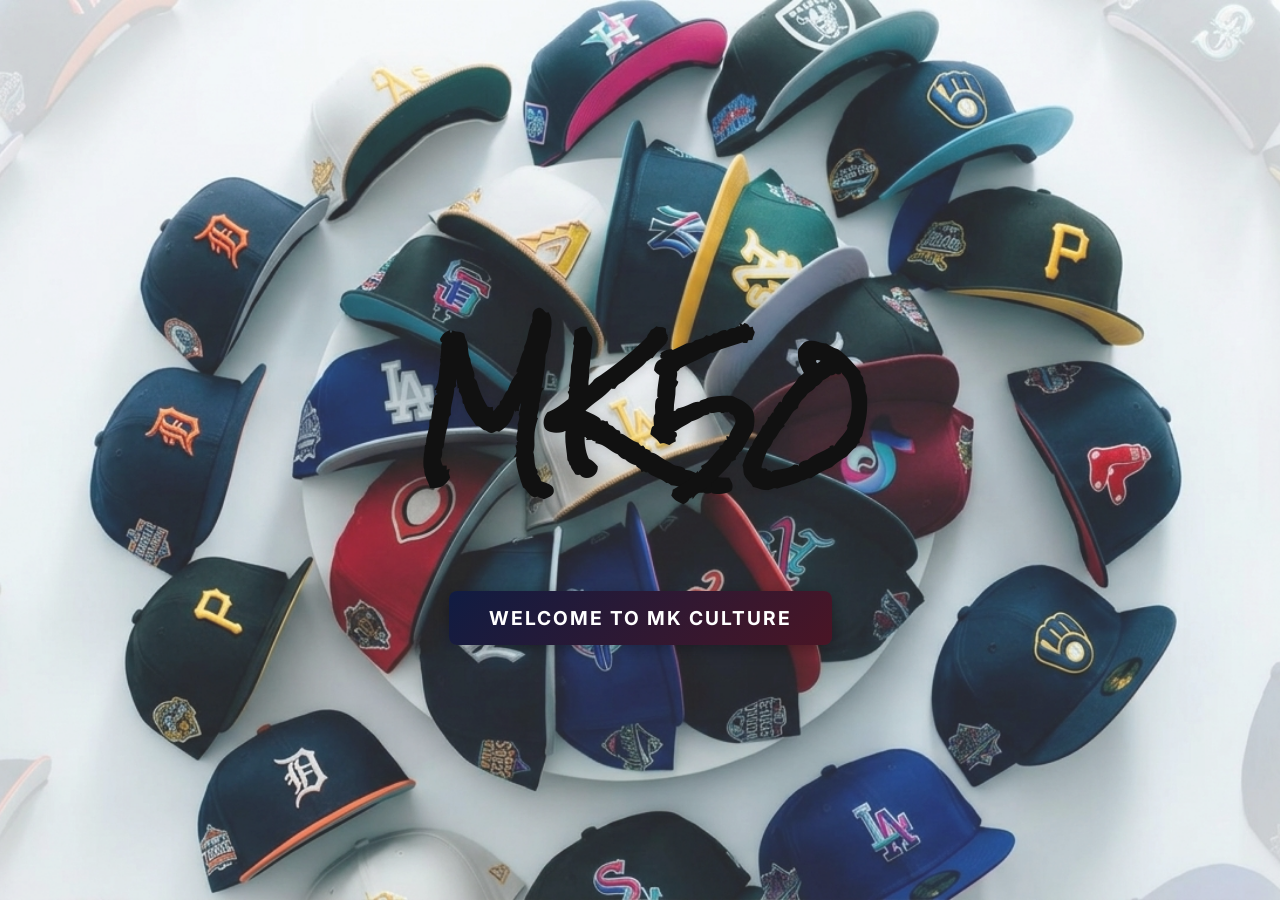
<file: style with kip/index.html>
<!DOCTYPE html>
<html lang="en">
<head>
    <meta charset="UTF-8">
    <meta name="viewport" content="width=device-width, initial-scale=1.0">
    <title>MK50 | Culture</title>
    <!-- Google Fonts: Inter for clean text, Rock Salt for the edgy title -->
    <link href="https://fonts.googleapis.com/css2?family=Inter:wght@400;700&family=Rock+Salt&display=swap" rel="stylesheet">
    <link rel="stylesheet" href="style.css">
</head>
<body>

    <main class="poster-container">
        <h1 class="main-title">MK50</h1>
        <a href="intro.html" class="cta-button">WELCOME TO MK CULTURE</a>
    </main>

</body>
</html>
</file>
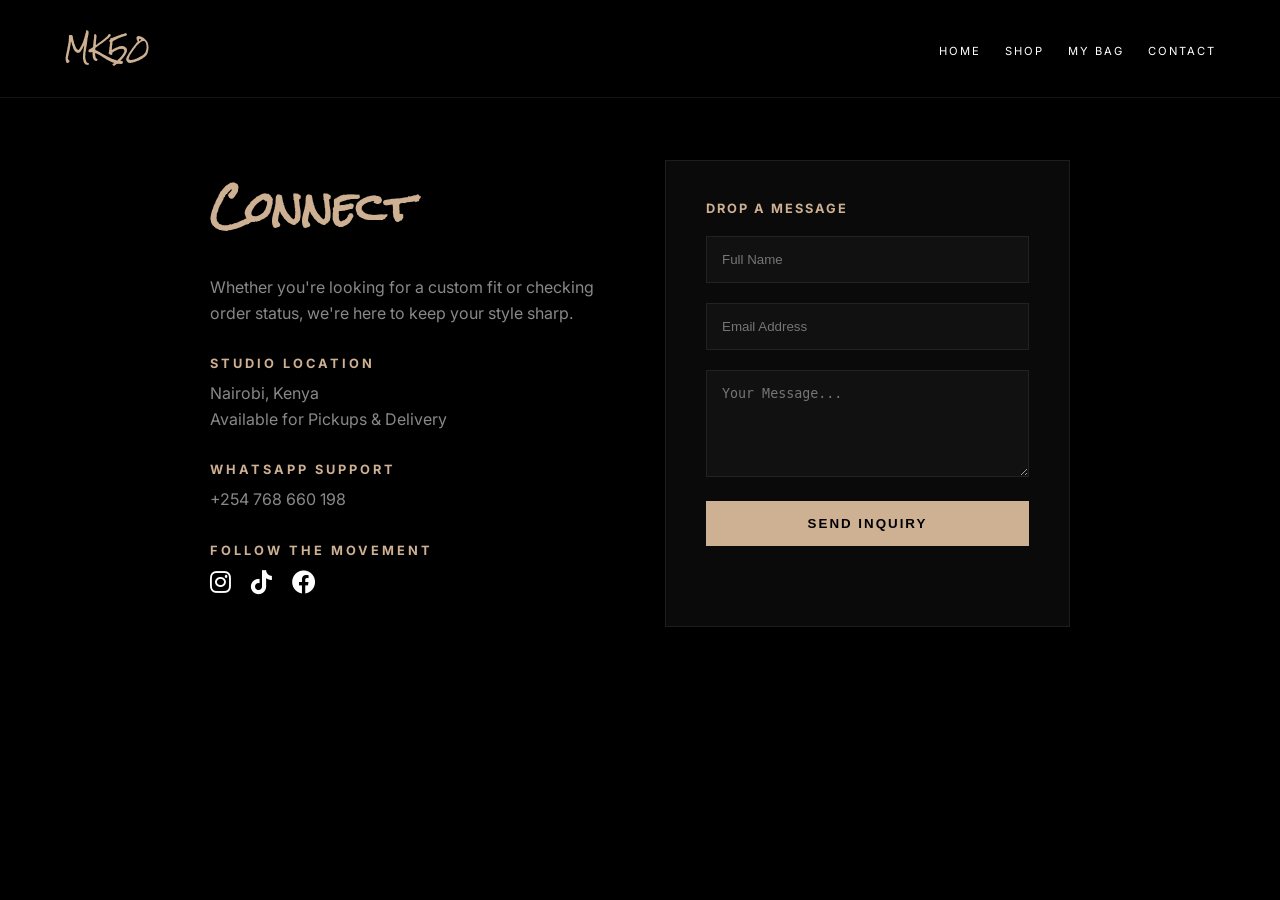
<file: style with kip/contacts.html>
<!DOCTYPE html>
<html lang="en">
<head>
    <meta charset="UTF-8">
    <meta name="viewport" content="width=device-width, initial-scale=1.0">
    <title>Contact | MK50</title>
    <link href="https://fonts.googleapis.com/css2?family=Rock+Salt&family=Inter:wght@300;400;700&display=swap" rel="stylesheet">
    <link rel="stylesheet" href="https://cdnjs.cloudflare.com/ajax/libs/font-awesome/6.0.0/css/all.min.css">
    <style>
        :root { --almond: #CEB093; --black: #000000; --onyx: #0a0a0a; }
        * { margin: 0; padding: 0; box-sizing: border-box; }
        
        body {
            font-family: 'Inter', sans-serif;
            background: #000;
            color: #fff;
            padding-top: 120px;
        }

        /* Navigation - EXACT SAME as other pages */
        nav {
            position: fixed; top: 0; width: 100%; padding: 20px 5%;
            background: rgba(0,0,0,0.95); backdrop-filter: blur(10px);
            display: flex; justify-content: space-between; align-items: center; z-index: 1000;
            border-bottom: 1px solid rgba(206,192,179,0.1);
        }
        .logo { font-family: 'Rock Salt'; color: var(--almond); font-size: 1.5rem; text-decoration: none; }
        .nav-links a { color: #fff; text-decoration: none; font-size: 0.7rem; text-transform: uppercase; letter-spacing: 2px; margin-left: 20px;}

        .contact-container {
            max-width: 900px;
            margin: 0 auto;
            display: grid;
            grid-template-columns: 1fr 1fr;
            gap: 50px;
            padding: 40px 20px;
        }

        h1 { font-family: 'Rock Salt'; color: var(--almond); font-size: 2.5rem; margin-bottom: 20px; }
        p { color: #888; line-height: 1.6; margin-bottom: 30px; }

        .contact-info div {
            margin-bottom: 30px;
        }

        .contact-info h3 {
            font-size: 0.8rem;
            letter-spacing: 3px;
            text-transform: uppercase;
            color: var(--almond);
            margin-bottom: 10px;
        }

        .social-links {
            display: flex;
            gap: 20px;
            font-size: 1.5rem;
        }

        .social-links a {
            color: #fff;
            transition: 0.3s;
        }

        .social-links a:hover { color: var(--almond); transform: translateY(-5px); }

        /* Quick Message Form */
        .contact-form {
            background: var(--onyx);
            padding: 40px;
            border: 1px solid rgba(206,192,179,0.1);
        }

        input, textarea {
            width: 100%;
            padding: 15px;
            background: #111;
            border: 1px solid #222;
            color: white;
            margin-bottom: 20px;
            outline: none;
        }

        input:focus, textarea:focus { border-color: var(--almond); }

        .send-btn {
            width: 100%;
            background: var(--almond);
            color: var(--black);
            padding: 15px;
            border: none;
            font-weight: 800;
            text-transform: uppercase;
            letter-spacing: 2px;
            cursor: pointer;
        }

        @media (max-width: 768px) {
            .contact-container { grid-template-columns: 1fr; }
        }
    </style>
</head>
<body>

<nav>
    <a href="index.html" class="logo">MK50</a>
    <div class="nav-links">
        <a href="intro.html">Home</a>
        <a href="products.html">Shop</a>
        <a href="orders.html">My Bag</a>
        <a href="contacts.html">Contact</a>
    </div>
</nav>

<div class="contact-container">
    <div class="contact-info">
        <h1>Connect</h1>
        <p>Whether you're looking for a custom fit or checking order status, we're here to keep your style sharp.</p>
        
        <div>
            <h3>Studio Location</h3>
            <p>Nairobi, Kenya<br>Available for Pickups & Delivery</p>
        </div>

        <div>
            <h3>WhatsApp Support</h3>
            <p>+254 768 660 198</p>
        </div>

        <div>
            <h3>Follow the Movement</h3>
            <div class="social-links">
                <a href="#"><i class="fab fa-instagram"></i></a>
                <a href="#"><i class="fab fa-tiktok"></i></a>
                <a href="#"><i class="fab fa-facebook"></i></a>
            </div>
        </div>
    </div>

    <div class="contact-form">
        <h3 style="letter-spacing: 2px; margin-bottom: 20px; font-size: 0.8rem; color: var(--almond);">DROP A MESSAGE</h3>
        <input type="text" placeholder="Full Name">
        <input type="email" placeholder="Email Address">
        <textarea rows="5" placeholder="Your Message..."></textarea>
        <button class="send-btn">Send Inquiry</button>
    </div>
</div>

</body>
</html>
</file>
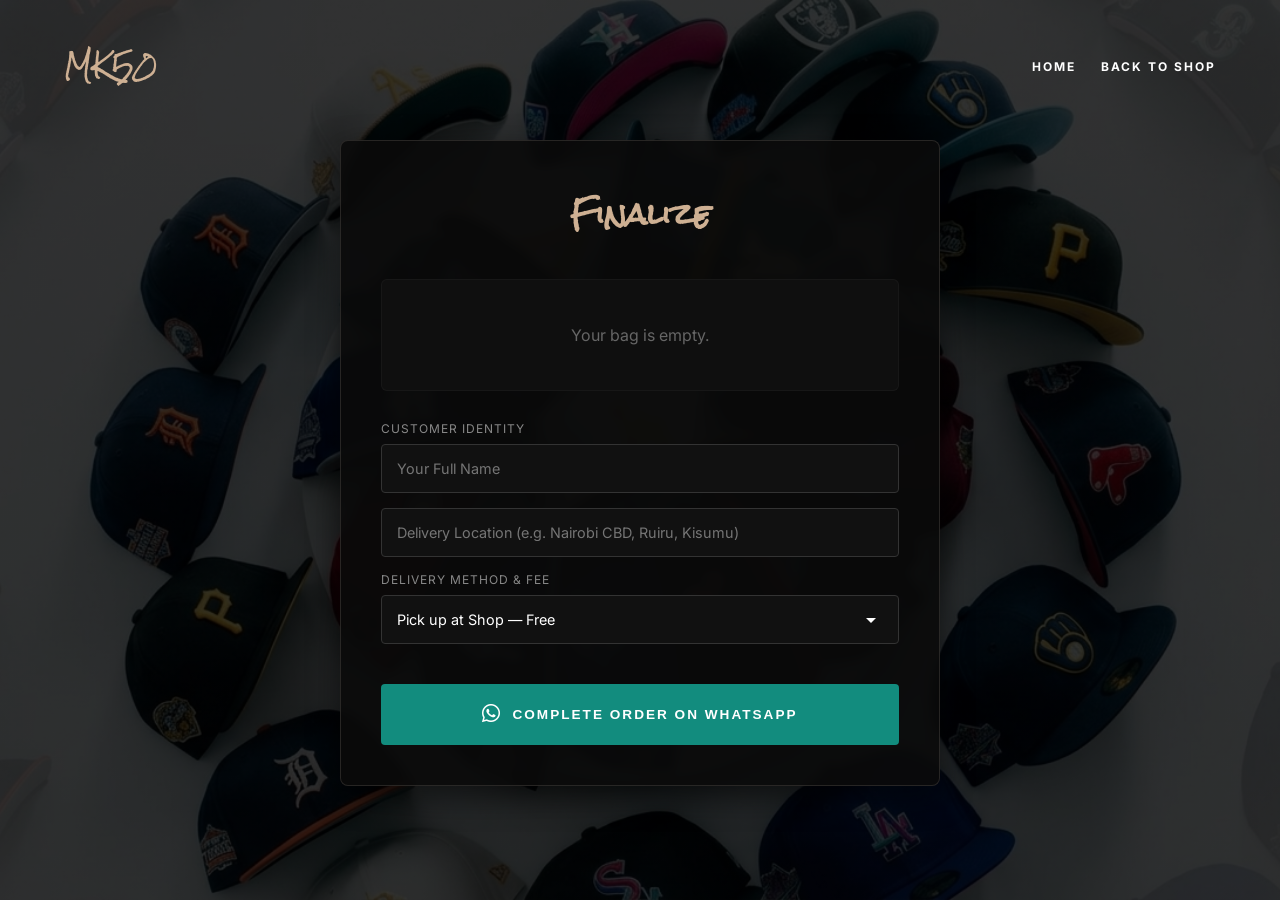
<file: style with kip/orders.html>
<!DOCTYPE html>
<html lang="en">
<head>
    <meta charset="UTF-8">
    <meta name="viewport" content="width=device-width, initial-scale=1.0">
    <title>Finalize Order | MK50</title>
    <link href="https://fonts.googleapis.com/css2?family=Rock+Salt&family=Inter:wght@300;400;700;900&display=swap" rel="stylesheet">
    <link rel="stylesheet" href="https://cdnjs.cloudflare.com/ajax/libs/font-awesome/6.0.0/css/all.min.css">
    
    <style>
        :root { 
            --almond: #CEB093; 
            --black: #000000; 
            --onyx: #0a0a0a; 
        }
        * { margin: 0; padding: 0; box-sizing: border-box; }
        
        body {
            font-family: 'Inter', sans-serif;
            /* Using wall1.png with a smooth dark tint so your text remains easy to read */
            background: linear-gradient(rgba(0, 0, 0, 0.8), rgba(0, 0, 0, 0.8)), url('images/wall1.png') no-repeat center center fixed;
            background-size: cover;
            color: #fff;
            padding-top: 140px;
            padding-bottom: 60px;
            min-height: 100vh;
        }

        /* Completely transparent navigation layout — no dark bar background */
        nav {
            position: fixed; 
            top: 0; 
            width: 100%; 
            padding: 35px 5%;
            background: transparent; 
            display: flex; 
            justify-content: space-between; 
            align-items: center; 
            z-index: 1000;
        }
        .logo { 
            font-family: 'Rock Salt'; 
            color: var(--almond); 
            font-size: 1.6rem; 
            text-decoration: none; 
        }
        .nav-links {
            display: flex;
            gap: 25px;
            align-items: center;
        }
        .nav-links a { 
            color: #fff; 
            text-decoration: none; 
            font-size: 0.75rem; 
            text-transform: uppercase; 
            letter-spacing: 2px; 
            font-weight: 700;
            transition: color 0.3s;
        }
        .nav-links a:hover {
            color: var(--almond);
        }

        .order-container {
            max-width: 600px;
            margin: 0 auto;
            background: rgba(10, 10, 10, 0.9); 
            backdrop-filter: blur(5px);
            padding: 40px;
            border: 1px solid rgba(206,192,179,0.15);
            border-radius: 8px;
            box-shadow: 0 10px 30px rgba(0,0,0,0.5);
        }

        h1 { font-family: 'Rock Salt'; color: var(--almond); text-align: center; margin-bottom: 30px; font-size: 1.8rem; }

        .summary-box {
            background: rgba(17, 17, 17, 0.9);
            padding: 25px;
            margin-bottom: 30px;
            border-radius: 6px;
            border: 1px solid rgba(255,255,255,0.03);
        }

        .item-row {
            display: flex;
            flex-direction: column;
            margin-bottom: 20px;
            padding-bottom: 15px;
            border-bottom: 1px solid rgba(255,255,255,0.05);
        }
        .item-main {
            display: flex;
            justify-content: space-between;
            font-size: 0.95rem;
            font-weight: 700;
            color: #fff;
        }
        .item-details {
            font-size: 0.75rem;
            color: #888;
            margin-top: 4px;
            text-transform: uppercase;
            letter-spacing: 0.5px;
        }

        .size-input-wrapper {
            margin-top: 12px;
            display: flex;
            align-items: center;
            gap: 10px;
        }
        .size-input-wrapper label {
            font-size: 0.75rem;
            color: var(--almond);
            font-weight: 700;
            text-transform: uppercase;
        }
        .size-box {
            width: 140px;
            padding: 8px 12px;
            background: #1a1a1a;
            border: 1px solid #333;
            color: #fff;
            font-size: 0.8rem;
            outline: none;
            border-radius: 4px;
        }
        .size-box:focus { border-color: var(--almond); }

        .fee-row {
            display: flex;
            justify-content: space-between;
            font-size: 0.9rem;
            color: #aaa;
            margin-top: 10px;
        }

        .total-row {
            margin-top: 15px;
            display: flex;
            justify-content: space-between;
            font-weight: 900;
            color: var(--almond);
            font-size: 1.3rem;
            border-top: 1px solid #222;
            padding-top: 15px;
        }

        .input-group { margin-top: 25px; }
        .input-group label {
            display: block;
            font-size: 0.75rem;
            letter-spacing: 1px;
            color: #888;
            margin-bottom: 8px;
            text-transform: uppercase;
        }
        input[type="text"], select {
            width: 100%;
            padding: 15px;
            background: #111;
            border: 1px solid #333;
            color: white;
            margin-bottom: 15px;
            outline: none;
            font-family: 'Inter', sans-serif;
            border-radius: 4px;
            font-size: 0.9rem;
        }
        input:focus, select:focus { border-color: var(--almond); }

        select {
            appearance: none;
            background-image: url("data:image/svg+xml;utf8,<svg fill='white' height='24' viewBox='0 0 24 24' width='24' xmlns='http://www.w3.org/2000/svg'><path d='M7 10l5 5 5-5z'/><path d='M0 0h24v24H0z' fill='none'/></svg>");
            background-repeat: no-repeat;
            background-position: right 15px center;
        }
        
        .confirm-btn {
            width: 100%;
            background: #128C7E; 
            color: #fff;
            padding: 20px;
            border: none;
            font-weight: 900;
            text-transform: uppercase;
            letter-spacing: 2px;
            cursor: pointer;
            margin-top: 25px;
            border-radius: 4px;
            transition: 0.3s;
            display: flex;
            align-items: center;
            justify-content: center;
            gap: 10px;
            font-size: 0.85rem;
        }
        .confirm-btn:hover { background: #075E54; transform: scale(1.01); }
    </style>
</head>
<body>

<!-- Clean text links floating naturally directly on your wallpaper image -->
<nav>
    <a href="index.html" class="logo">MK50</a>
    <div class="nav-links">
        <a href="intro.html">Home</a>
        <a href="products.html">Back to Shop</a>
    </div>
</nav>

<div class="order-container">
    <h1>Finalize</h1>
    
    <div class="summary-box" id="order-list"></div>

    <div class="input-group">
        <label>Customer Identity</label>
        <input type="text" id="cust-name" placeholder="Your Full Name">
        <input type="text" id="cust-location" placeholder="Delivery Location (e.g. Nairobi CBD, Ruiru, Kisumu)">
        
        <label>Delivery Method & Fee</label>
        <select id="delivery-zone" onchange="calculateGrandTotal()">
            <option value="0" data-label="Pick up at Shop (Free)">Pick up at Shop — Free</option>
            <option value="200" data-label="Nairobi CBD / Near CBD (KSh 200)">Nairobi CBD / Near CBD — KSh 200</option>
            <option value="350" data-label="Nairobi Outer Areas / Suburbs (KSh 350)">Nairobi Outer Areas — KSh 350</option>
            <option value="450" data-label="Upcountry / Outside Nairobi via Courier (KSh 450)">Upcountry via Courier — KSh 450</option>
        </select>
    </div>

    <button class="confirm-btn" onclick="sendToWhatsApp()">
        <i class="fab fa-whatsapp" style="font-size: 1.3rem;"></i> Complete Order on WhatsApp
    </button>
</div>

<script>
    const cart = JSON.parse(localStorage.getItem('mk50Cart')) || [];
    let itemsBaseTotal = 0;

    function displayOrder() {
        const listDiv = document.getElementById('order-list');
        if (cart.length === 0) {
            listDiv.innerHTML = "<p style='text-align:center; color:#666; padding: 20px 0;'>Your bag is empty.</p>";
            return;
        }

        itemsBaseTotal = 0;
        let html = "";
        
        cart.forEach((item, index) => {
            itemsBaseTotal += item.price;
            let orderTypeLabel = item.quantity === 3 ? "Wholesale Multi-Pair Set (3 Pairs)" : "Standard Retail Single Pair";
            let placeholderText = item.quantity === 3 ? "e.g. 39, 40, 41" : "e.g. 43";
            
            html += `
                <div class="item-row">
                    <div class="item-main">
                        <span>${item.name}</span>
                        <span>KSh ${item.price.toLocaleString()}</span>
                    </div>
                    <div class="item-details">${orderTypeLabel}</div>
                    <div class="size-input-wrapper">
                        <label>Enter Size(s):</label>
                        <input type="text" class="size-box" id="size-${index}" placeholder="${placeholderText}" required>
                    </div>
                </div>`;
        });

        html += `
            <div class="fee-row"><span>Items Total</span><span>KSh <span id="label-base-total">0</span></span></div>
            <div class="fee-row"><span>Delivery Fee</span><span>KSh <span id="label-delivery-fee">0</span></span></div>
            <div class="total-row"><span>Total Price</span><span>KSh <span id="label-grand-total">0</span></span></div>`;
            
        listDiv.innerHTML = html;
        calculateGrandTotal();
    }

    function calculateGrandTotal() {
        if (cart.length === 0) return;
        
        const deliveryFee = parseInt(document.getElementById('delivery-zone').value) || 0;
        const grandTotal = itemsBaseTotal + deliveryFee;
        
        document.getElementById('label-base-total').innerText = itemsBaseTotal.toLocaleString();
        document.getElementById('label-delivery-fee').innerText = deliveryFee.toLocaleString();
        document.getElementById('label-grand-total').innerText = grandTotal.toLocaleString();
    }

    function sendToWhatsApp() {
        const name = document.getElementById('cust-name').value.trim();
        const loc = document.getElementById('cust-location').value.trim();
        const deliverySelect = document.getElementById('delivery-zone');
        const deliveryFee = parseInt(deliverySelect.value) || 0;
        const deliveryLabel = deliverySelect.options[deliverySelect.selectedIndex].getAttribute('data-label');

        if(!name || !loc) {
            alert("Please fill in your name and delivery address to continue!");
            return;
        }

        let missingSizes = false;
        let itemsBreakdownString = "";

        cart.forEach((item, index) => {
            const sizeVal = document.getElementById(`size-${index}`).value.trim();
            if(!sizeVal) {
                missingSizes = true;
            }
            let rateTier = item.quantity === 3 ? "WHOLESALE BUNDLE (3 PAIRS)" : "RETAIL SINGLE";
            itemsBreakdownString += `• *Item:* ${item.name}%0A  *Type:* ${rateTier}%0A  *Sizes Wanted:* ${sizeVal}%0A  *Price:* KSh ${item.price.toLocaleString()}%0A%0A`;
        });

        if(missingSizes) {
            alert("Please input the shoe size options for your selection so we can check availability!");
            return;
        }

        let totalAmount = itemsBaseTotal + deliveryFee;

        let message = `*NEW ORDER FROM MK50*%0A`;
        message += `============================%0A`;
        message += `*CUSTOMER DETAILS*%0A`;
        message += `• *Name:* ${name}%0A`;
        message += `• *Location:* ${loc}%0A`;
        message += `• *Delivery:* ${deliveryLabel}%0A`;
        message += `============================%0A%0A`;
        message += `*ITEMS ORDERED:*%0A`;
        message += itemsBreakdownString;
        message += `============================%0A`;
        message += `*Subtotal:* KSh ${itemsBaseTotal.toLocaleString()}%0A`;
        message += `*Delivery Fee:* KSh ${deliveryFee.toLocaleString()}%0A`;
        message += `*TOTAL PRICE:* *KSh ${totalAmount.toLocaleString()}*%0A`;
        message += `============================%0A%0A`;
        message += `Please verify item size availability and text me payment instructions to finalize!`;

        window.open(`https://wa.me/254768660198?text=${message}`, '_blank');
    }

    displayOrder();
</script>

</body>
</html>
</file>
<file: style with kip/style.css>
/* Reset & Base Styles */
* {
    margin: 0;
    padding: 0;
    box-sizing: border-box;
}

body, html {
    width: 100%;
    height: 100%;
    font-family: 'Inter', sans-serif;
    overflow: hidden;
}

/* Background & Layout Container */
.poster-container {
    width: 100%;
    height: 100%;
    /* Sets wall1.png as the background, centered and scaled beautifully */
    background: url('images/wall1.png') no-repeat center center/cover;
    display: flex;
    flex-direction: column;
    justify-content: center;
    align-items: center;
    text-align: center;
    padding: 20px;
    position: relative;
}

/* Optional subtle dark overlay to make text pop even more */
.poster-container::before {
    content: '';
    position: absolute;
    top: 0;
    left: 0;
    width: 100%;
    height: 100%;
    background: rgba(255, 255, 255, 0.15); /* Soft highlight to blend with the bright wallpaper */
    z-index: 1;
}

/* Title Styling */
.main-title {
    font-family: 'Rock Salt', cursive;
    font-size: clamp(4rem, 10vw, 8rem); /* Responsive sizing */
    color: #111111;
    text-transform: uppercase;
    margin-bottom: 30px;
    z-index: 2;
    letter-spacing: -2px;
    /* Added a smooth text shadow for depth */
    text-shadow: 2px 2px 10px rgba(0, 0, 0, 0.1);
}

/* CTA Button Styling */
.cta-button {
    font-family: 'Inter', sans-serif;
    font-weight: 700;
    font-size: clamp(0.9rem, 2vw, 1.2rem);
    letter-spacing: 2px;
    color: #ffffff;
    text-decoration: none;
    
    /* Sleek gradient background matching the darker cap tones */
    background: linear-gradient(135deg, #101c42, #4a1525);
    padding: 15px 40px;
    border-radius: 8px;
    z-index: 2;
    
    /* Smooth transitions for animations */
    transition: all 0.3s ease;
    box-shadow: 0 4px 15px rgba(0, 0, 0, 0.3);
}

/* Hover Effects */
.cta-button:hover {
    transform: translateY(-3px);
    box-shadow: 0 8px 25px rgba(0, 0, 0, 0.4);
    opacity: 0.95;
}

.cta-button:active {
    transform: translateY(-1px);
}
</file>
